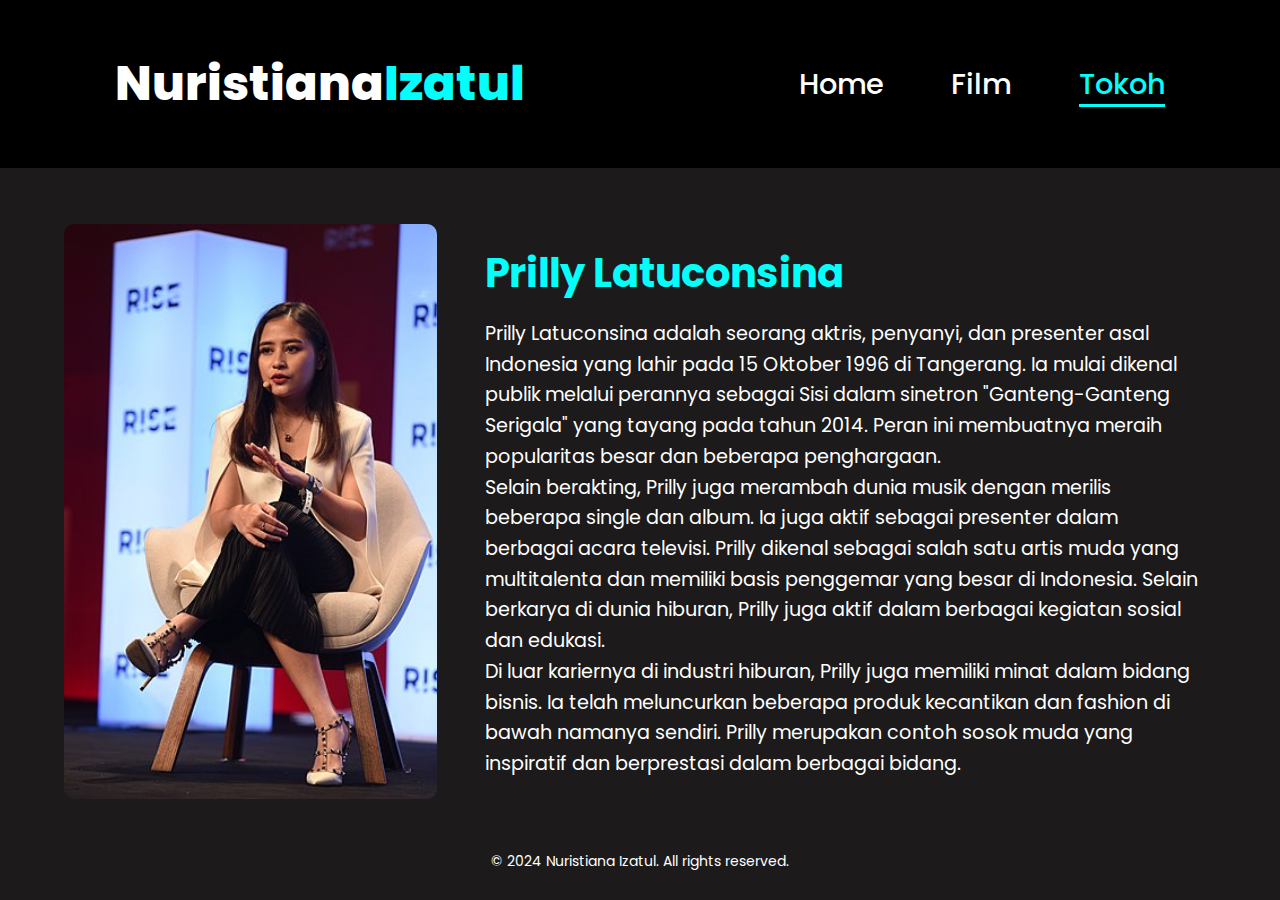
<file: tokoh.html>
<!DOCTYPE html>
<html lang="en">
<head>
    <meta charset="UTF-8">
    <meta name="viewport" content="width=device-width, initial-scale=1.0">
    <title>Tokoh Fav</title>
    <link href="https://fonts.googleapis.com/css2?family=Poppins:wght@400;700&display=swap" rel="stylesheet">

    <link rel="stylesheet" href="tokoh.css">

    <style>
        * {
            margin: 0;
            padding: 0;
            box-sizing: border-box;
            text-decoration: none;
            border: none;
            outline: none;
            scroll-behavior: smooth;
            font-family: 'Poppins', sans-serif;
            }

        </style>
</head>
<body>
    <body>
        <header class="header">
            <a href="#home" class="logo">Nuristiana<span>Izatul</span></a>
            <i class='bx bx-menu' id="menu-icon"></i>
            <nav class="navbar">
                <a href="index.html">Home</a>
                <a href="film.html">Film</a>
                <a href="tokoh.html" class="active">Tokoh</a>
            </nav>
        </header>
        <div class="container">
            <section class="profile" id="profile">
                <img src="Prilly_Latuconsina.jpg" alt="Foto Tokoh">
                <div class="profile-info">
                    <h2>Prilly Latuconsina</h2>
                    <p>
                        Prilly Latuconsina adalah seorang aktris, penyanyi, dan presenter asal Indonesia yang lahir pada 15 Oktober 1996 di Tangerang. Ia mulai dikenal publik melalui perannya sebagai Sisi dalam sinetron "Ganteng-Ganteng Serigala" yang tayang pada tahun 2014. Peran ini membuatnya meraih popularitas besar dan beberapa penghargaan.
                    </p>
                    <p>
                        Selain berakting, Prilly juga merambah dunia musik dengan merilis beberapa single dan album. Ia juga aktif sebagai presenter dalam berbagai acara televisi. Prilly dikenal sebagai salah satu artis muda yang multitalenta dan memiliki basis penggemar yang besar di Indonesia. Selain berkarya di dunia hiburan, Prilly juga aktif dalam berbagai kegiatan sosial dan edukasi.
                    </p>
                    <p>
                        Di luar kariernya di industri hiburan, Prilly juga memiliki minat dalam bidang bisnis. Ia telah meluncurkan beberapa produk kecantikan dan fashion di bawah namanya sendiri. Prilly merupakan contoh sosok muda yang inspiratif dan berprestasi dalam berbagai bidang.
                    </p>
                </div>
            </section>
        </div>
        <footer class="footer">
            <div class="footer-content">
                <p>&copy; 2024 Nuristiana Izatul. All rights reserved.</p>
            </div>
        </footer>
</body>
</html>
</file>
<file: tokoh.css>
:root {
    --bg-color: #1c1a1a; 
    --second-bg-color: #151515;
    --text-color: white;
    --main-color: #04fffb;
    --secondary-color: #151515;
}

body {
    background-color: var(--bg-color);
    color: var(--text-color);
}

.header {
    position: fixed;
    top: 0;
    left: 0;
    width: 100%;
    padding: 3rem 9%;
    background: rgb(0, 0, 0);
    backdrop-filter: blur(10px);
    display: flex;
    justify-content: space-between;
    align-items: center;
    z-index: 100;
}

.logo {
    font-size: 3rem;
    color: var(--text-color);
    font-weight: 800;
    cursor: pointer;
    transition: 0.3s ease-in-out;
}

.logo:hover {
    transform: scale(1.1);
}

.navbar a {
    font-size: 1.8rem;
    color: var(--text-color);
    margin-left: 4rem;
    font-weight: 500;
    transition: 0.3s ease-in-out;
    border-bottom: 3px solid transparent;
}

.navbar a:hover,
.navbar a.active {
    color: var(--main-color);
    border-bottom: 3px solid var(--main-color);
}

#menu-icon {
    font-size: 3.6rem;
    color: var(--main-color);
    display: none;
}

.logo span {
    color: var(--main-color);
}

.container {
    margin-top: 10rem; 
    width: 90%;
    margin-left: auto;
    margin-right: auto;
    max-width: 1200px;
    padding: 2rem 0;
}

.profile {
    display: flex;
    flex-wrap: wrap;
    align-items: center;
    justify-content: center;
    gap: 2rem;
    margin-top: 2rem;
}

.profile img {
    max-width: 100%;
    height: auto;
    border-radius: 10px;
    flex: 1 1 300px;
}

.profile-info {
    flex: 2 1 600px;
    padding: 1rem;
}

.profile-info h2 {
    font-size: 2.5rem;
    margin-bottom: 1rem;
    color: var(--main-color);
}

.profile-info p {
    font-size: 1.2rem;
    line-height: 1.6;
    color: var(--text-color); 
}

.social-links {
    margin-top: 2rem;
    text-align: center;
}

.social-links a {
    margin: 0 1rem;
    color: var(--main-color);
    font-size: 2rem;
    transition: color 0.3s;
}

.social-links a:hover {
    color: var(--secondary-color);
}

@media (max-width: 768px) {
    .profile {
        flex-direction: column;
    }

    .profile-info {
        text-align: center;
    }
}

.footer {
    background-color: #1c1a1a;
    color: #fff;
    text-align: center;
    padding: 20px 0;
    bottom: 0;
    width: 100%;
}

.footer p {
    margin: 0;
    font-size: 14px;
}
</file>
